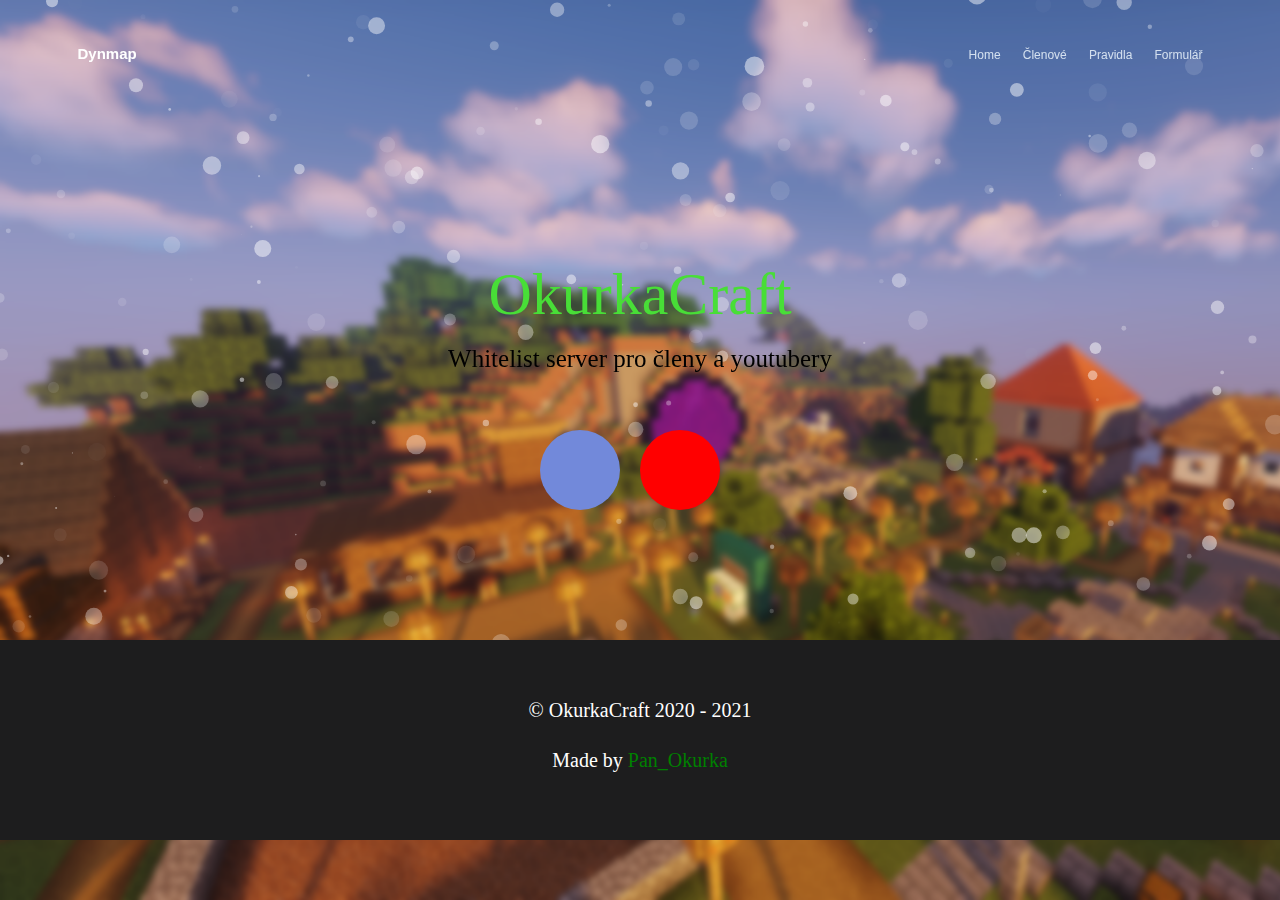
<file: index.html>
<!DOCTYPE html>
<html>
<head>
    <meta charset='utf-8'>
    <meta http-equiv='X-UA-Compatible' content='IE=edge'>
    <title>OkurkaCraft</title>
    <meta name='viewport' content='width=device-width, initial-scale=1'>
    <link rel='stylesheet' type='text/css' media='screen' href='./assets/css/main.css'>
    <link rel="icon" href="./assets/images/Logo-Atropol.png" type="image/x-icon"/>
    <meta name="description" content="OkurkaCraft Site">
    <meta name="author" content="Pan_Okurka" />
    <meta name="theme-color" content="#1ef80a">
    <link rel="stylesheet" href="https://stackpath.bootstrapcdn.com/bootstrap/4.4.1/css/bootstrap.min.css">
    <link rel="stylesheet" href="https://www.w3schools.com/w3css/4/w3.css">
    <link rel="stylesheet" href="https://use.fontawesome.com/releases/v5.0.12/css/all.css" integrity="sha384-G0fIWCsCzJIMAVNQPfjH08cyYaUtMwjJwqiRKxxE/rx96Uroj1BtIQ6MLJuheaO9" crossorigin="anonymous">
</head>
<body>
    <header id="header">
        <div class="inner">
            <a href="dynmap.html" class="logo">Dynmap</a>
            <nav id="nav">
                <a href="index.html">Home</a>
                <a href="clenove.html">Členové</a>
                <a href="pravidla.html">Pravidla</a>
                <a href="formular.html">Formulář</a>
            </nav>
            <a href="#navPanel" class="navPanelToggle"><span class="fa fa-bars"></span></a>
        </div>
    </header>

    <div id="particles-js" class="center">
        <div class="MainScreen">

            <h1>OkurkaCraft</h1>
            <p>Whitelist server pro členy a youtubery</p>

        </div>
        
        <div class="social-link">
            <a href="https://dsc.gg/prejvi-army" class="social-link discord"><i class="fab fa-discord"></i></a>
            <a href="https://www.youtube.com/channel/UCxW_JoJeLlXtb9XNPVSJV2Q" class="social-link youtube"><i class="fab fa-youtube"></i></a>
        </div>

    </div>


    <div id="footer" class="footer1">
        <div class="container">

            <p class="copyright"> &copy; OkurkaCraft 2020 - 2021</p>
            <p class="copyright">Made by&nbsp;<span class="copyright" style="color: green">Pan_Okurka</span></p>
        
        </div>
    </div>




    <script src="./assets/js/particles.js"></script>
    <script src="./assets/js/app.js"></script>
    <script src="assets/js/jquery.min.js"></script>
			<script src="assets/js/skel.min.js"></script>
			<script src="assets/js/util.js"></script>
			<script src="assets/js/main.js"></script>
</body>
</html>
</file>
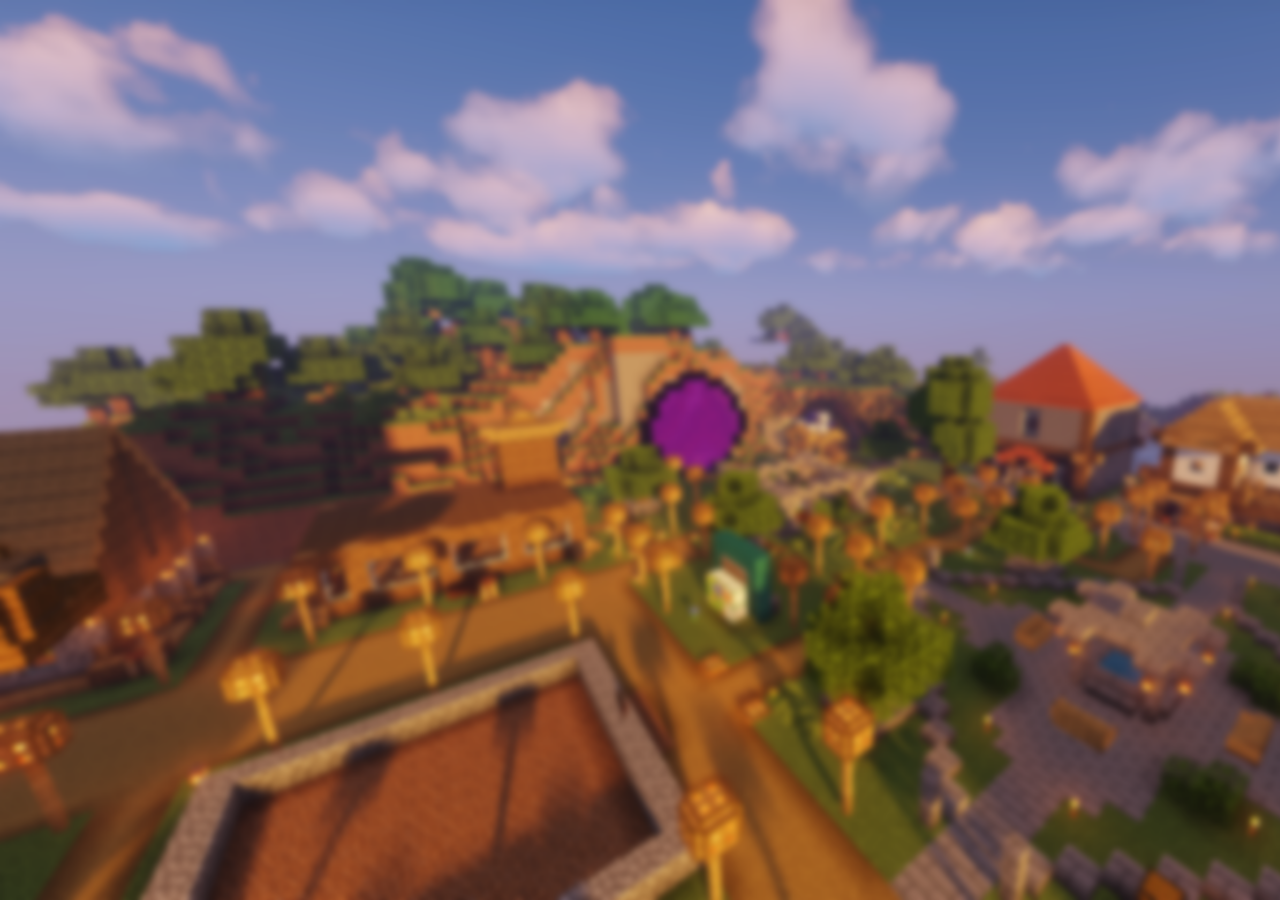
<file: dynmap.html>
<!DOCTYPE html>
<html>
<head>
    <meta charset='utf-8'>
    <meta http-equiv='X-UA-Compatible' content='IE=edge'>
    <title>OkurkaCraft</title>
    <meta name='viewport' content='width=device-width, initial-scale=1'>
    <link rel='stylesheet' type='text/css' media='screen' href='./assets/css/main.css'>
    <link rel="icon" href="./assets/images/Logo-Atropol.png" type="image/x-icon"/>
    <meta name="description" content="OkurkaCraft Site">
    <meta name="author" content="Pan_Okurka" />
    <meta name="theme-color" content="#1ef80a>
    <meta http-equiv="Content-Security-Policy" content="upgrade-insecure-requests">
    <link rel="stylesheet" href="https://stackpath.bootstrapcdn.com/bootstrap/4.4.1/css/bootstrap.min.css">
    <link rel="stylesheet" href="https://www.w3schools.com/w3css/4/w3.css">
    <link rel="stylesheet" href="https://use.fontawesome.com/releases/v5.0.12/css/all.css" integrity="sha384-G0fIWCsCzJIMAVNQPfjH08cyYaUtMwjJwqiRKxxE/rx96Uroj1BtIQ6MLJuheaO9" crossorigin="anonymous">
</head>
<body>
  

    <iframe src="https://ocmap.atropol.net/" style="border:none;position:absolute;top:0;left:0;width:100vw;height:100vh">Error loading content</iframe>


    <script src="assets/js/jquery.min.js"></script>
			<script src="assets/js/skel.min.js"></script>
			<script src="assets/js/util.js"></script>
			<script src="assets/js/main.js"></script>
</body>
</html>
</file>
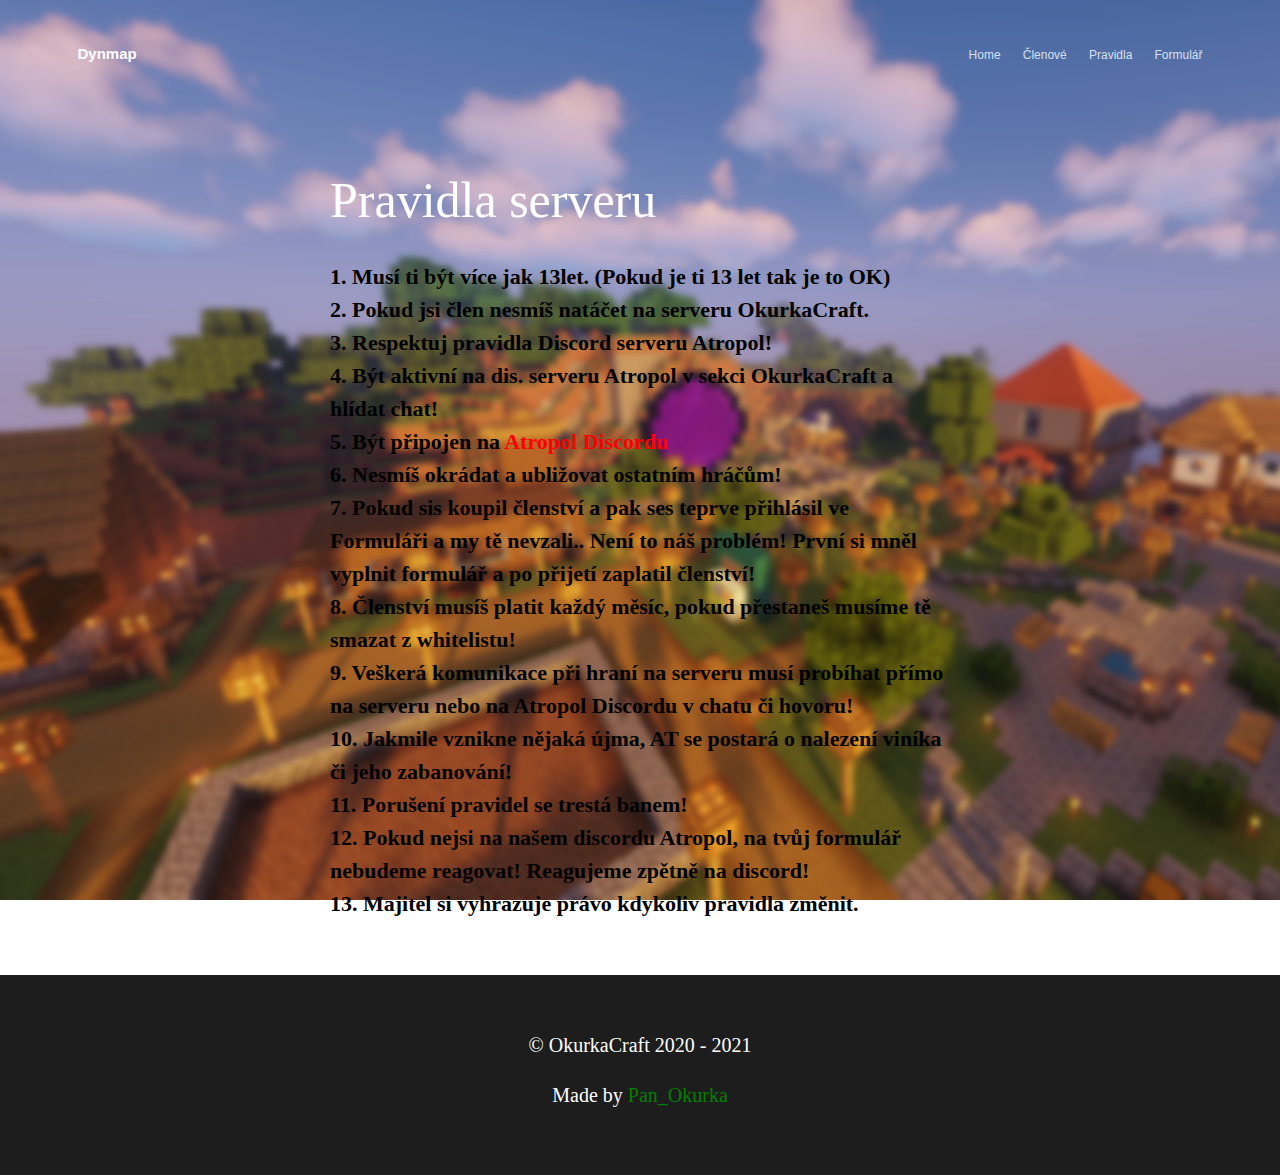
<file: pravidla.html>
<!DOCTYPE html>
<html>
<head>
    <meta charset='utf-8'>
    <meta http-equiv='X-UA-Compatible' content='IE=edge'>
    <title>OkurkaCraft</title>
    <meta name='viewport' content='width=device-width, initial-scale=1'>
    <link rel='stylesheet' type='text/css' media='screen' href='./assets/css/main.css'>
    <link rel="icon" href="./assets/images/Logo-Atropol.png" type="image/x-icon"/>
    <meta name="description" content="OkurkaCraft Site">
    <meta name="author" content="Pan_Okurka" />
    <meta name="theme-color" content="#1ef80a">
    <link rel="stylesheet" href="https://stackpath.bootstrapcdn.com/bootstrap/4.4.1/css/bootstrap.min.css">
    <link rel="stylesheet" href="https://www.w3schools.com/w3css/4/w3.css">
    <link rel="stylesheet" href="https://use.fontawesome.com/releases/v5.0.12/css/all.css" integrity="sha384-G0fIWCsCzJIMAVNQPfjH08cyYaUtMwjJwqiRKxxE/rx96Uroj1BtIQ6MLJuheaO9" crossorigin="anonymous">
</head>
<body>
    <header id="header">
        <div class="inner">
            <nav id="nav">
                <a href="index.html">Home</a>
                <a href="clenove.html">Členové</a>
                <a href="pravidla.html">Pravidla</a>
                <a href="formular.html">Formulář</a>
            </nav>
            <a href="dynmap.html" class="logo">Dynmap</a>
            <a href="#navPanel" class="navPanelToggle"><span class="fa fa-bars"></span></a>
        </div>
    </header>

    <div class="Pravidla"> 
        <div class="box-container">
            <h1>Pravidla serveru</h1>
            <p><strong> 1. Musí ti být více jak 13let. (Pokud je ti 13 let tak je to OK)<br>
                2. Pokud jsi člen nesmíš natáčet na serveru OkurkaCraft.<br>
                3. Respektuj pravidla Discord serveru Atropol!<br>
                4. Být aktivní na dis. serveru Atropol v sekci OkurkaCraft a hlídat chat!<br>
                5. Být připojen na <a href="https://discord.gg/C38Dkd5" style="color: red;">Atropol Discordu</a><br>
                6. Nesmíš okrádat a ubližovat ostatním hráčům!<br>
                7. Pokud sis koupil členství a pak ses teprve přihlásil ve Formuláři a my tě nevzali.. Není to náš problém! První si mněl vyplnit formulář a po přijetí zaplatil členství!<br>
                8. Členství musíš platit každý měsíc, pokud přestaneš musíme tě smazat z whitelistu!<br>
                9. Veškerá komunikace při hraní na serveru musí probíhat přímo na serveru nebo na Atropol Discordu v chatu či hovoru!<br>
                10. Jakmile vznikne nějaká újma, AT se postará o nalezení viníka či jeho zabanování!<br>
                11. Porušení pravidel se trestá banem!<br>
                12. Pokud nejsi na našem discordu Atropol, na tvůj formulář nebudeme reagovat! Reagujeme zpětně na discord!<br>
                13. Majitel si vyhrazuje právo kdykoliv pravidla změnit. </strong></p>
        </div>
    </div>

    <div id="footer" class="footer">
        <div class="container">

            <p class="copyright"> &copy; OkurkaCraft 2020 - 2021</p>
            <p class="copyright">Made by&nbsp;<span class="copyright" style="color: green">Pan_Okurka</span></p>
        
        </div>
    </div>

    <script src="assets/js/jquery.min.js"></script>
			<script src="assets/js/skel.min.js"></script>
			<script src="assets/js/util.js"></script>
			<script src="assets/js/main.js"></script>
</body>
</html>
</file>
<file: assets/css/main.css>
body, html {
    background: url(../images/bg.png);
    background-repeat: no-repeat;
    background-attachment: fixed;
    background-size: cover;
    scroll-behavior: smooth;
}

#particles-js{
    height: 100%;
    width: 100%;
    display: flex;
    justify-content: center;
    align-items: center;
}

header{
    display: block;
	overflow-y: hidden;
}

.inner {
    max-width: 75em;
    margin: 0 auto;
}

code {
    background: rgba(144, 144, 144, 0.075);
    border-radius: 0;
    border: solid 1px #dbdbdb;
    font-family: "Courier New", monospace;
    font-size: 0.9em;
    margin: 0 0.25em;
    padding: 0.25em 0.65em;
}

body, input, select, textarea {
    color: #9a9a9a;
    font-family: "Raleway", Arial, Helvetica, sans-serif;
    font-size: 13pt;
    font-weight: 300;
    line-height: 1.65;
}

@media screen and (max-width: 1680px) {

    body, input, select, textarea {
        font-size: 11pt;
    }

}

@media screen and (max-width: 1280px) {

    body, input, select, textarea {
        font-size: 11pt;
    }

}

@media screen and (max-width: 980px) {

    body, input, select, textarea {
        font-size: 12pt;
    }

}

@media screen and (max-width: 736px) {

    body, input, select, textarea {
        font-size: 12pt;
    }

}

@media screen and (max-width: 480px) {

    body, input, select, textarea {
        font-size: 12pt;
    }

}

a {
color: #32fa00;
text-decoration: underline;
}

a:hover {
    text-decoration: none;
}

strong, b {
color: #555;
font-weight: 600;
}

em, i {
font-style: italic;
}

p {
margin: 0 0 2em 0;
color: rgb(31, 30, 30);
}

h1, h2, h3, h4, h5, h6 {
color: #5385c1;
line-height: 1.0;
margin: 0 0 0.5em 0;
}

h1 a, h2 a, h3 a, h4 a, h5 a, h6 a {
    color: inherit;
    text-decoration: none;
}

h2 {
font-size: 1.75em;
font-weight: 100;
}

h3 {
font-size: 1.35em;
}

h4 {
font-size: 1.1em;
}

h5 {
font-size: 0.9em;
}

h6 {
font-size: 0.7em;
}

sub {
font-size: 0.8em;
position: relative;
top: 0.5em;
}

sup {
font-size: 0.8em;
position: relative;
top: -0.5em;
}

blockquote {
border-left: solid 4px #dbdbdb;
font-style: italic;
margin: 0 0 2em 0;
padding: 0.5em 0 0.5em 2em;
}

/* Header */

.subpage {
    padding-top: 44px;
}

    .subpage #header {
        background: #32fa00;
        top: 0;
        height: 44px;
        line-height: 44px;
        position: fixed;
    }

#header {
    color: #d4e0ef;
    cursor: default;
    height: 3.25em;
    left: 0;
    line-height: 3.25em;
    position: absolute;
    text-align: right;
    top: 2em;
    width: 100%;
    z-index: 10001;
}

    #header .inner {
        margin: 0 auto;
        position: relative;
    }

    #header .logo {
        color: #ffffff;
        display: inline-block;
        font-weight: 600;
        height: inherit;
        left: 0;
        line-height: inherit;
        margin: 0;
        padding: 0;
        position: absolute;
        top: 0;
        font-size: 1em;
    }

    #header a {
        -moz-transition: color 0.2s ease-in-out;
        -webkit-transition: color 0.2s ease-in-out;
        -ms-transition: color 0.2s ease-in-out;
        transition: color 0.2s ease-in-out;
        display: inline-block;
        padding: 0 0.75em;
        color: inherit;
        text-decoration: none;
        font-size: .8em;
    }

        #header a:hover {
            color: #ffffff;
        }

        #header a:last-child {
            padding-right: 0;
        }

        #header a.navPanelToggle {
            display: none;
            text-decoration: none;
            height: 4em;
            width: 4em;
            z-index: 10003;
        }

            #header a.navPanelToggle .fa {
                font-size: 1.25em;
            }

            @media screen and (max-width: 980px) {

                #header a.navPanelToggle {
                    display: inline-block;
                }

            }

        @media screen and (max-width: 736px) {

            #header a {
                padding: 0 0.5em;
            }

        }

@media screen and (max-width: 980px) {

    #header {
        top: 3em;
        height: 44px;
        line-height: 44px;
    }

}

@media screen and (max-width: 736px) {

    #header {
        top: 2em;
    }

}

@media screen and (max-width: 480px) {

    #header {
        top: 1em;
        min-width: 320px;
    }

}

/* Nav */
nav {
    display: block;
	overflow-y: hidden;
    margin: 0;
	padding: 0;
	border: 0;
	font-size: 100%;
	font: inherit;
	vertical-align: baseline;
	overflow-x: hidden;
	overflow-y: auto;
}

@media screen and (max-width: 980px) {

    #nav {
        display: none;
    }

    .nav a {
        color: #000000;
    }

}

#navPanel {
    -moz-transform: translatex(20em);
    -webkit-transform: translatex(20em);
    -ms-transform: translatex(20em);
    transform: translatex(20em);
    -moz-transition: -moz-transform 0.2s ease-in-out, visibility 0.2s ease-in-out;
    -webkit-transition: -webkit-transform 0.2s ease-in-out, visibility 0.2s ease-in-out;
    -ms-transition: -ms-transform 0.2s ease-in-out, visibility 0.2s ease-in-out;
    transition: transform 0.2s ease-in-out, visibility 0.2s ease-in-out;
    -webkit-overflow-scrolling: touch;
    visibility: hidden;
    overflow-y: auto;
    position: fixed;
    right: 0;
    top: 0;
    background: transparent;
    color: #000000;
    height: 100%;
    max-width: 80%;
    width: 20em;
    padding: 0.5em 1.25em;
    z-index: 10003;
    font-family: consolas;
}

    #navPanel.visible {
        -moz-transform: translatex(0);
        -webkit-transform: translatex(0);
        -ms-transform: translatex(0);
        transform: translatex(0);
        box-shadow: 0 0 1.5em 0 rgba(0, 0, 0, 0.2);
        visibility: visible;
    }

    #navPanel a:not(.close) {
        border-top: solid 1px rgba(255, 255, 255, 0.25);
        color: #d4e0ef;
        font-weight: 600;
        display: block;
        padding: 0.75em 0;
        text-decoration: none;
        font-weight: 300;
    }

        #navPanel a:not(.close):first-child {
            border: none;
        }

    #navPanel .close {
        text-decoration: none;
        -moz-transition: color 0.2s ease-in-out;
        -webkit-transition: color 0.2s ease-in-out;
        -ms-transition: color 0.2s ease-in-out;
        transition: color 0.2s ease-in-out;
        -webkit-tap-highlight-color: transparent;
        border: 0;
        color: #000000;
        cursor: pointer;
        display: block;
        height: 4em;
        padding-right: 1.25em;
        position: absolute;
        right: 0;
        text-align: right;
        top: 0;
        vertical-align: middle;
        width: 5em;
    }

        #navPanel .close:before {
            -moz-osx-font-smoothing: grayscale;
            -webkit-font-smoothing: antialiased;
            font-family: FontAwesome;
            font-style: normal;
            font-weight: normal;
            text-transform: none !important;
            content: '\f00d';
            width: 3em;
            height: 3em;
            line-height: 3em;
            display: block;
            position: absolute;
            right: 0;
            top: 0;
            text-align: center;
        }

        #navPanel .close:hover {
            color: inherit;
        }


.MainScreen {
    color: white;
    text-align: center;
    position: absolute;
    animation: type 2s steps(10);
    overflow: hidden;
    white-space: nowrap;
}

.MainScreen h1 {
    color: #48de37;
    font-size: 60px;
    font-family: consolas;
}

.MainScreen p {
    color: black;
    font-size: 25px;
    font-family: consolas;
}

.center{
    margin: 0 auto;
}


.footer {
    background-color: #1d1d1e;
    padding: 50px 0;
}

.footer .item.text{
    margin-bottom: 36px;
}

.footer .item.social{
    text-align: center;
}

.footer .item.social > a {
    font-size: 20px;
    width: 36px;
    height: 36px;
    line-height: 36px;
    display: inline-block;
    text-align: center;
    border-radius: 50%;
    margin: 0 8px;
    color: #fff;
    opacity: 0.75;
  }

.footer .item.social > a:hover {
    background-color: #474350;
  }

.footer .copyright{
    text-align: center;
    padding-top: 5px;
    font-family: consolas;
    font-size: 20px;
    color: white;
}



.footer1 {
    background-color: #1d1d1e;
    padding: 50px 0;
}

.footer1 .item.text{
    margin-bottom: 36px;
}

.footer1 .item.social{
    text-align: center;
}

.footer1 .item.social > a {
    font-size: 20px;
    width: 36px;
    height: 36px;
    line-height: 36px;
    display: inline-block;
    text-align: center;
    border-radius: 50%;
    margin: 0 8px;
    color: #fff;
    opacity: 0.75;
  }

.footer1 .item.social > a:hover {
    background-color: #474350;
  }

.footer1 .copyright{
    text-align: center;
    padding-top: 5px;
    font-family: consolas;
    font-size: 20px;
    color: white;
}


::-webkit-scrollbar {
    width: 8px;
  }
  
  ::-webkit-scrollbar-track {
    background: black;
  }
  
  ::-webkit-scrollbar-thumb {
    background: #32fa00;
  }

  .center{
    margin: 0 auto;
}

.Pravidla {
    padding-top: 150px;
    display: flex;
    justify-content: center;
    align-items: center;
    padding-bottom: 30px;
}
.box-container{
    width: 50%;
    padding: 10px;
    margin: 0;
}

.box-container h1 {
    color: white;
    font-family: consolas;
    font-size: 50px;
    margin-bottom: 30px;
}

.box-container p strong {
    color: black;
    font-family: consolas;
    font-size: 22px;
}


.social-link {
    display: inline-block;
    text-align: center;
    line-height: 80px;
    width: 80px;
    height: 80px;
    border-radius: 50%;
    position: absolute;
    transition: all 0.3s ease-in-out; }
    .social-link:last-child {
      margin-right: 0; }
    .social-link:hover {
      text-decoration: none;
      color: #ffffff; }

.social-link .discord{
    margin-left: -100px;
    margin-top: 150px;
    color: #23272A;
    background-color: #7289DA;
}.social-link .discord:hover {
    text-decoration: none;
    color: #FFFFFF; }

.social-link .youtube{
    margin-top: 150px;
    color: #ffffff;
    background-color: red;
}.social-link .youtube:hover {
    text-decoration: none;
    color: black; }
.social-link a {
    font-size: 45px;
}


.Clenove {
    padding-top: 150px;
    display: flex;
    justify-content: center;
    align-items: center;
    padding-bottom: 30px;
}
.box-container2{
    width: 52%;
    padding: 10px;
    margin: 0;
}

.box-container2 h1 {
    color: white;
    font-family: consolas;
    font-size: 40px;
    margin-bottom: 15px;
}

.box-container2 p strong {
    color: black;
    font-family: consolas;
    font-size: 18px;
}



.flex {
    display: -ms-flexbox;
    -ms-flex-wrap: wrap;
    -ms-flex-pack: justify;
    display: -moz-flex;
    display: -webkit-flex;
    display: -ms-flex;
    display: flex;
    -moz-flex-wrap: wrap;
    -webkit-flex-wrap: wrap;
    -ms-flex-wrap: wrap;
    flex-wrap: wrap;
    -moz-justify-content: space-between;
    -webkit-justify-content: space-between;
    -ms-justify-content: space-between;
    justify-content: space-between;
}

    .flex.flex-2 article {
        width: 47%;
    }

    .flex.flex-3 article {
        position: relative;
        width: 28%;
    }

        .flex.flex-3 article:before {
            content: '';
            position: absolute;
            width: 100%;
            height: 100%;
            right: -2em;
            top: 0;
            border-right: 3px solid #dbdbdb;
            pointer-events: none;
        }

        .flex.flex-3 article:last-child:before {
            border: none;
        }

    .flex.flex-4 .box {
        width: 21%;
    }

    @media screen and (max-width: 980px) {

        .flex.flex-2 article {
            width: 100%;
            margin-bottom: 3em;
        }

            .flex.flex-2 article:last-child {
                margin-bottom: 0;
            }

        .flex.flex-3 {
            -moz-flex-direction: column;
            -webkit-flex-direction: column;
            -ms-flex-direction: column;
            flex-direction: column;
        }

            .flex.flex-3 article {
                width: 100%;
                border-bottom: 1px solid #dbdbdb;
                padding-bottom: 2.5em;
                margin-bottom: 3em;
            }

                .flex.flex-3 article:last-child {
                    border: none;
                    padding-bottom: 0;
                    margin: 0 0 1em 0;
                }

                .flex.flex-3 article:before {
                    display: none;
                }

        .flex.flex-4 .box {
            width: 47%;
        }

    }

    @media screen and (max-width: 480px) {

        .flex.flex-4 .box {
            width: 100%;
        }

    }

    .box {
		border: solid 10px #dbdbdb;
		margin-bottom: 2em;
		padding: 1.5em;
	}

		.box > :last-child,
		.box > :last-child > :last-child,
		.box > :last-child > :last-child > :last-child {
			margin-bottom: 0;
		}

		.box.alt {
			border: 0;
			border-radius: 0;
			padding: 0;
		}

		.box.person {
			border: solid 3px rgba(56, 55, 55, 0.575);
			padding: 2em 2.5em;
			border-radius: 10%;
		}

			.box.person h3 {
                color: white;
				margin: 0;
			}
            .box.person p strong{
                color: black;
                font-size: 15px;
			}

			.box.person .image {
				margin-bottom: 1em;
			}

				.box.person .image img {
					max-width: 100%;
				}

@media screen and (max-width: 700px) {
    .MainScreen {
        padding: 0px;
    }

    .social-link {
        margin-top: 100px;
        position: absolute;
        }
    
        .footer {
            margin-top: 20%;
        }

        .footer1 {
            padding: 50px 100px;
            margin-top: 800px;
            position: absolute;
        }
        
        .footer1 .item.text{
            margin-bottom: 36px;
        }
        
        .footer1 .item.social{
            text-align: center;
        }
        
        .footer1 .item.social > a {
            font-size: 20px;
            width: 36px;
            height: 36px;
            line-height: 36px;
            display: inline-block;
            text-align: center;
            border-radius: 50%;
            margin: 0 8px;
            color: #fff;
            opacity: 0.75;
          }
        
        .footer1 .item.social > a:hover {
            background-color: #474350;
          }
        
        .footer1 .copyright{
            text-align: center;
            padding-top: 5px;
            font-family: consolas;
            font-size: 20px;
            color: white;
        }

        .MainScreen h1 {
            font-size: 50px;
        }
        
        .MainScreen p {
            font-size: 18px;
        }

        #particles-js{
            width: 100%;
            height: 100%;
            position: absolute;
        }
    

        .box-container2 h1 {
            font-size: 30px;
        }
        
        .box-container2 p strong {
            font-size: 15px;
        }

        .box-container h1 {
            font-size: 30px;
        }
        
        .box-container p strong {
            font-size: 16px;
        }

        .box-container{
            width: 70%;
            padding: 10px;
            margin: 0;
        }
}
</file>
